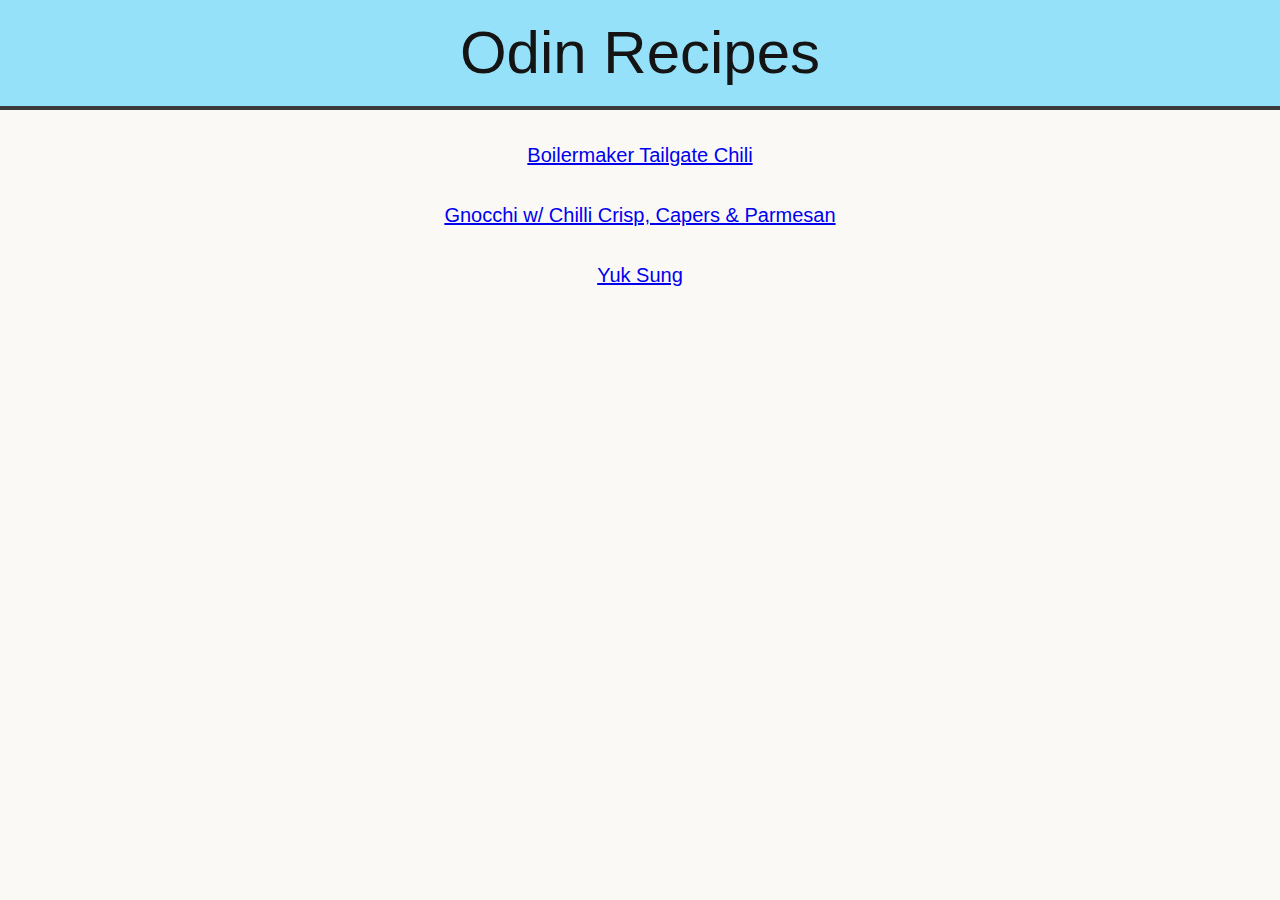
<file: index.html>
<!DOCTYPE html>
<html lang="en">
  <head>
    <meta charset="UTF-8" />
    <meta name="viewport" content="width=device-width, initial-scale=1.0" />
    <title>Odin Recipes</title>
    <link rel="stylesheet" href="./assets/style.css" />
  </head>
  <body>
    <h1 class="title-header">Odin Recipes</h1>
    <div>
      <ul>
        <li><a href="./recipes/chili.html">Boilermaker Tailgate Chili</a></li>
        <li>
          <a href="./recipes/gnocchi.html"
            >Gnocchi w/ Chilli Crisp, Capers & Parmesan</a
          >
        </li>
        <li><a href="./recipes/yuk-sung.html">Yuk Sung</a></li>
      </ul>
    </div>
  </body>
</html>
</file>
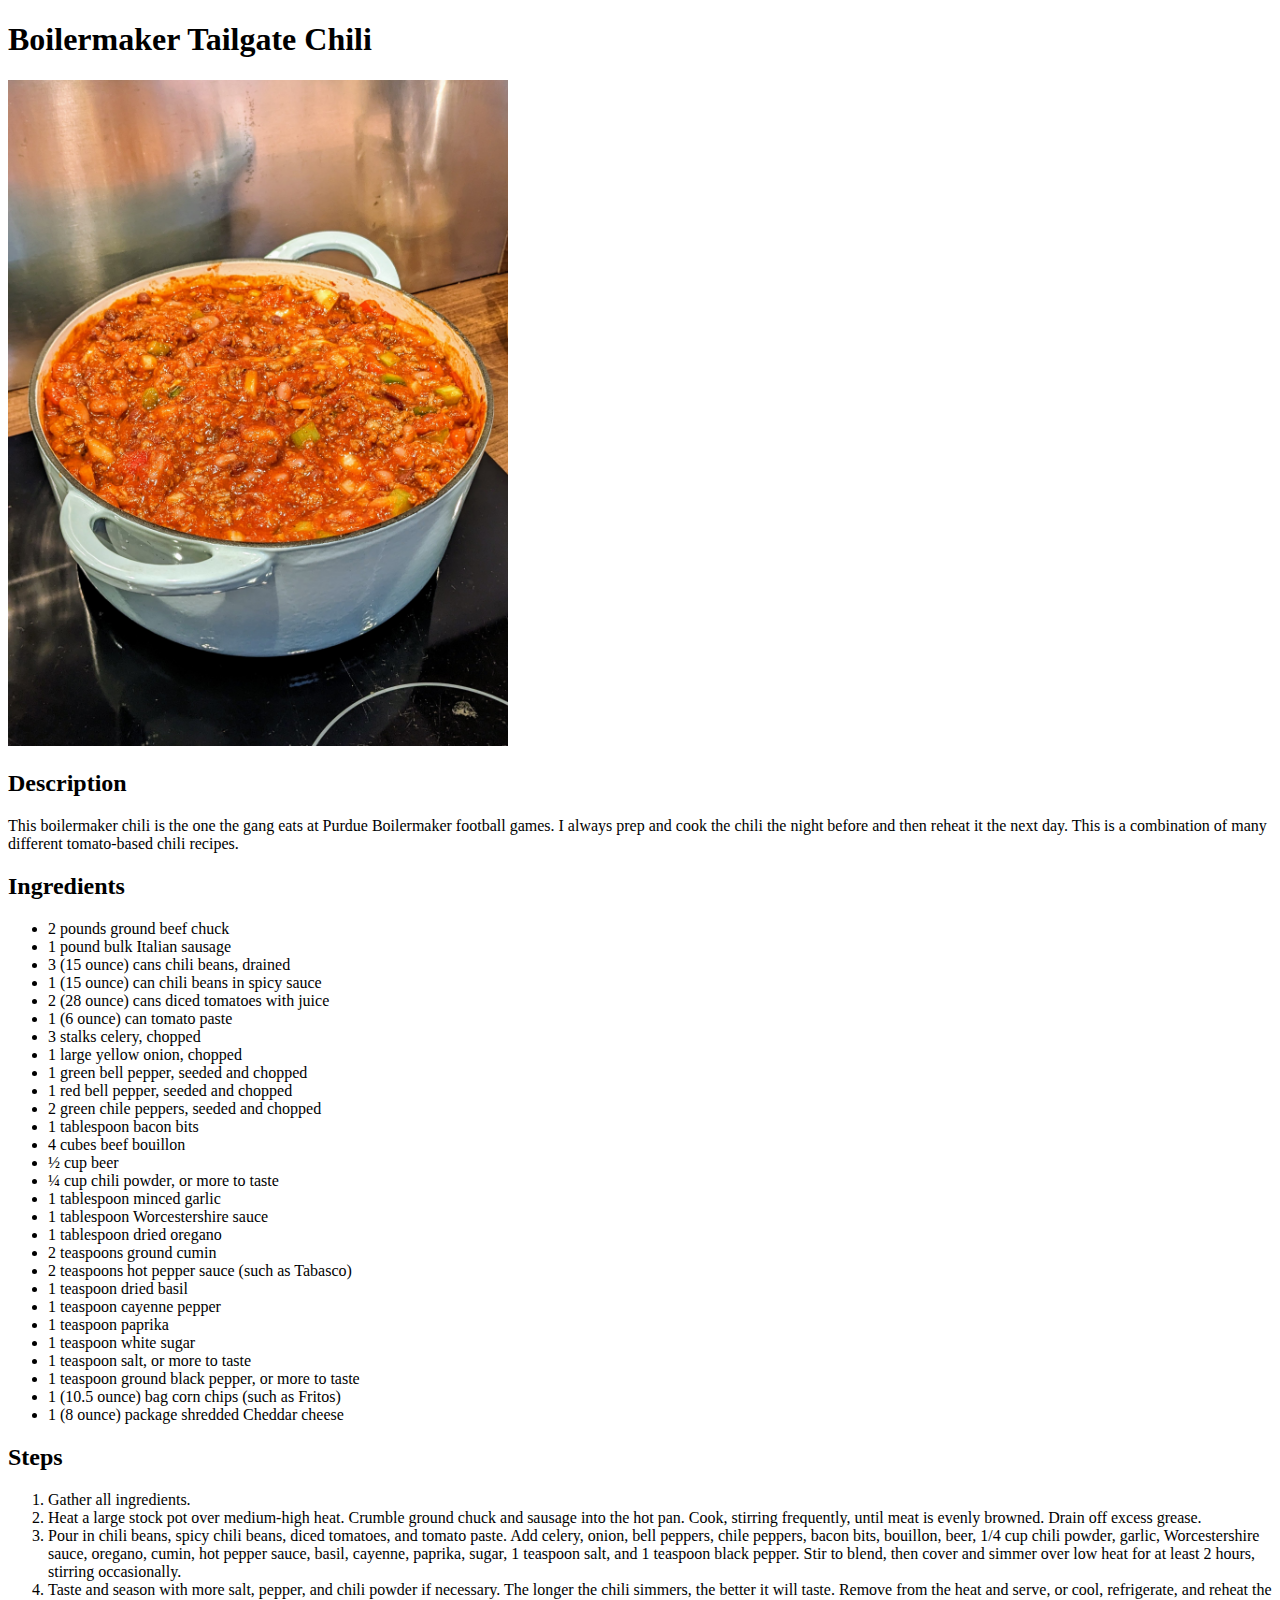
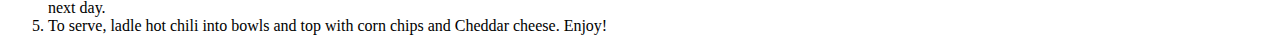
<file: recipes/chili.html>
<!DOCTYPE html>
<html lang="en">
  <head>
    <meta charset="UTF-8" />
    <meta name="viewport" content="width=device-width, initial-scale=1.0" />
    <title>Boilermaker Tailgate Chili Recipe</title>
  </head>
  <body>
    <h1>Boilermaker Tailgate Chili</h1>
    <img
      src="../images/chili.jpg"
      alt="a pot of chili cooking on an induction hob"
      width="500"
    />
    <h2>Description</h2>
    This boilermaker chili is the one the gang eats at Purdue Boilermaker
    football games. I always prep and cook the chili the night before and then
    reheat it the next day. This is a combination of many different tomato-based
    chili recipes.
    <h2>Ingredients</h2>
    <ul>
      <li>2 pounds ground beef chuck</li>
      <li>1 pound bulk Italian sausage</li>
      <li>3 (15 ounce) cans chili beans, drained</li>
      <li>1 (15 ounce) can chili beans in spicy sauce</li>
      <li>2 (28 ounce) cans diced tomatoes with juice</li>
      <li>1 (6 ounce) can tomato paste</li>
      <li>3 stalks celery, chopped</li>
      <li>1 large yellow onion, chopped</li>
      <li>1 green bell pepper, seeded and chopped</li>
      <li>1 red bell pepper, seeded and chopped</li>
      <li>2 green chile peppers, seeded and chopped</li>
      <li>1 tablespoon bacon bits</li>
      <li>4 cubes beef bouillon</li>
      <li>½ cup beer</li>
      <li>¼ cup chili powder, or more to taste</li>
      <li>1 tablespoon minced garlic</li>
      <li>1 tablespoon Worcestershire sauce</li>
      <li>1 tablespoon dried oregano</li>
      <li>2 teaspoons ground cumin</li>
      <li>2 teaspoons hot pepper sauce (such as Tabasco)</li>
      <li>1 teaspoon dried basil</li>
      <li>1 teaspoon cayenne pepper</li>
      <li>1 teaspoon paprika</li>
      <li>1 teaspoon white sugar</li>
      <li>1 teaspoon salt, or more to taste</li>
      <li>1 teaspoon ground black pepper, or more to taste</li>
      <li>1 (10.5 ounce) bag corn chips (such as Fritos)</li>
      <li>1 (8 ounce) package shredded Cheddar cheese</li>
    </ul>
    <h2>Steps</h2>
    <ol>
      <li>Gather all ingredients.</li>
      <li>
        Heat a large stock pot over medium-high heat. Crumble ground chuck and
        sausage into the hot pan. Cook, stirring frequently, until meat is
        evenly browned. Drain off excess grease.
      </li>
      <li>
        Pour in chili beans, spicy chili beans, diced tomatoes, and tomato
        paste. Add celery, onion, bell peppers, chile peppers, bacon bits,
        bouillon, beer, 1/4 cup chili powder, garlic, Worcestershire sauce,
        oregano, cumin, hot pepper sauce, basil, cayenne, paprika, sugar, 1
        teaspoon salt, and 1 teaspoon black pepper. Stir to blend, then cover
        and simmer over low heat for at least 2 hours, stirring occasionally.
      </li>
      <li>
        Taste and season with more salt, pepper, and chili powder if necessary.
        The longer the chili simmers, the better it will taste. Remove from the
        heat and serve, or cool, refrigerate, and reheat the next day.
      </li>
      <li>
        To serve, ladle hot chili into bowls and top with corn chips and Cheddar
        cheese. Enjoy!
      </li>
    </ol>
  </body>
</html>
</file>
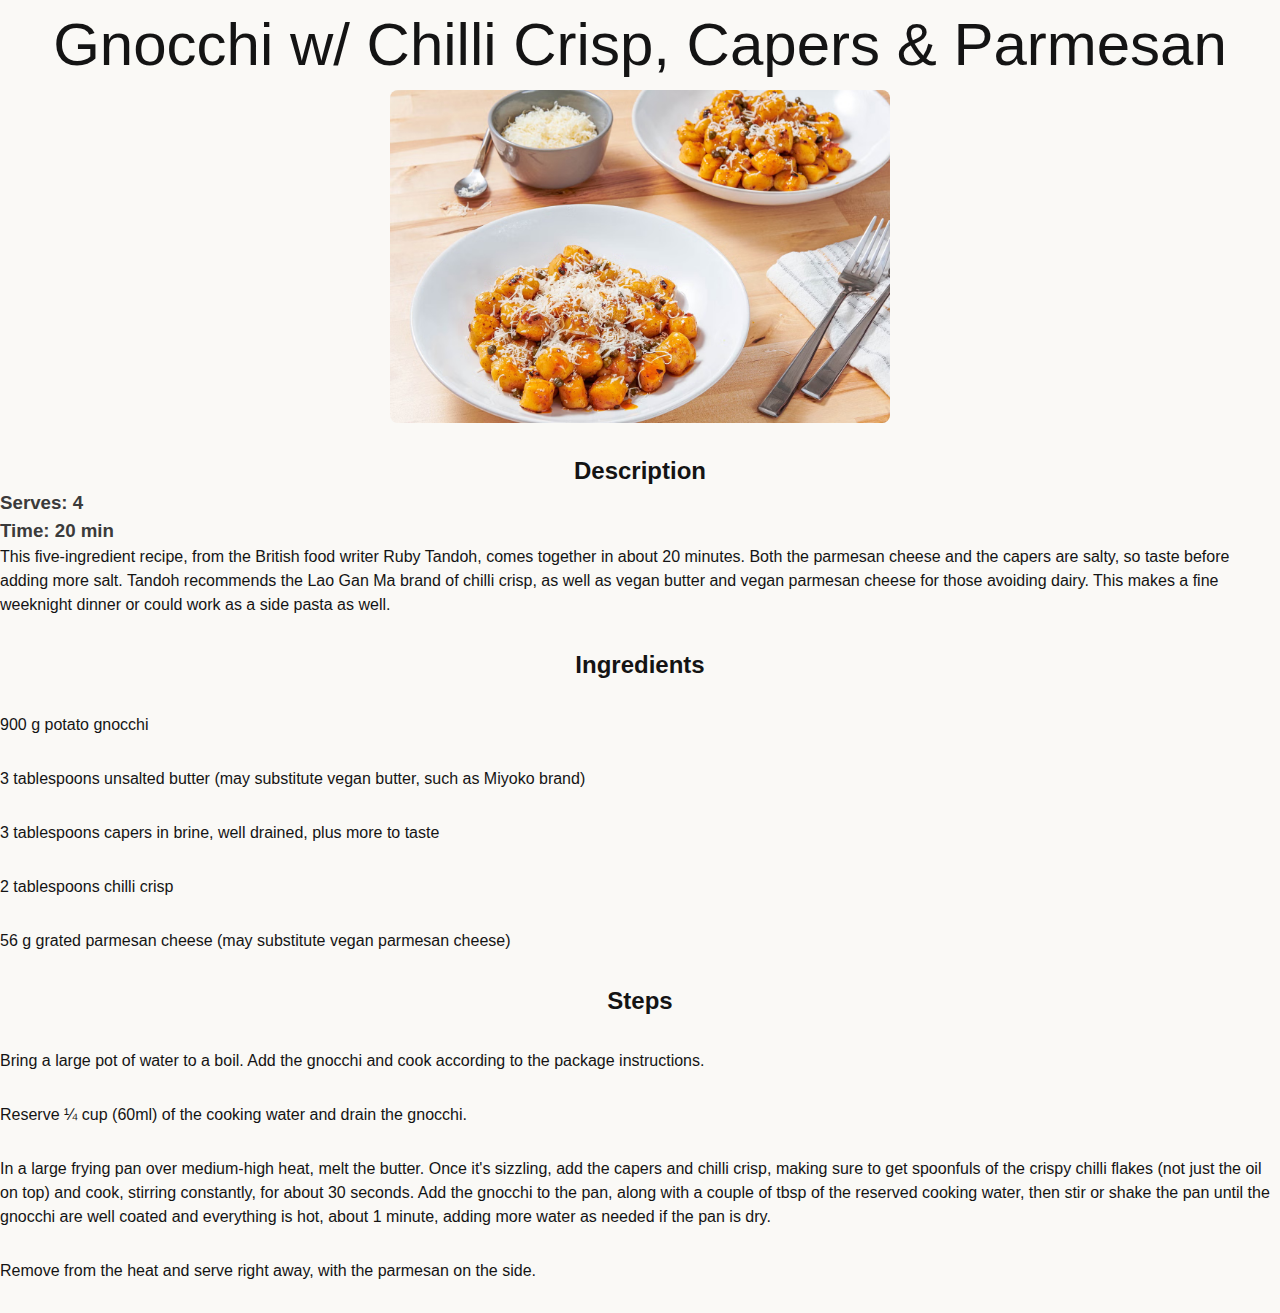
<file: recipes/gnocchi.html>
<!DOCTYPE html>
<html lang="en">
  <head>
    <meta charset="UTF-8" />
    <meta name="viewport" content="width=device-width, initial-scale=1.0" />
    <title>Gnocchi w/ Chilli Crisp, Capers & Parmesan Recipe</title>
    <link rel="stylesheet" href="../assets/style.css" />
  </head>
  <body>
    <h1>Gnocchi w/ Chilli Crisp, Capers & Parmesan</h1>
    <img
      src="../images/gnocchi.jpg"
      alt="Two bowls of gnocchi with parmesan cheese."
      width="500"
      class="center"
    />
    <h2>Description</h2>
    <h3>Serves: 4</h3>
    <h3>Time: 20 min</h3>
    <p>
      This five-ingredient recipe, from the British food writer Ruby Tandoh,
      comes together in about 20 minutes. Both the parmesan cheese and the
      capers are salty, so taste before adding more salt. Tandoh recommends the
      Lao Gan Ma brand of chilli crisp, as well as vegan butter and vegan
      parmesan cheese for those avoiding dairy. This makes a fine weeknight
      dinner or could work as a side pasta as well.
    </p>
    <h2>Ingredients</h2>
    <ul>
      <li>900 g potato gnocchi</li>
      <li>
        3 tablespoons unsalted butter (may substitute vegan butter, such as
        Miyoko brand)
      </li>
      <li>3 tablespoons capers in brine, well drained, plus more to taste</li>
      <li>2 tablespoons chilli crisp</li>
      <li>
        56 g grated parmesan cheese (may substitute vegan parmesan cheese)
      </li>
    </ul>
    <h2>Steps</h2>
    <ol>
      <li>
        Bring a large pot of water to a boil. Add the gnocchi and cook according
        to the package instructions.
      </li>
      <li>Reserve ¼ cup (60ml) of the cooking water and drain the gnocchi.</li>
      <li>
        In a large frying pan over medium-high heat, melt the butter. Once it's
        sizzling, add the capers and chilli crisp, making sure to get spoonfuls
        of the crispy chilli flakes (not just the oil on top) and cook, stirring
        constantly, for about 30 seconds. Add the gnocchi to the pan, along with
        a couple of tbsp of the reserved cooking water, then stir or shake the
        pan until the gnocchi are well coated and everything is hot, about 1
        minute, adding more water as needed if the pan is dry.
      </li>
      <li>
        Remove from the heat and serve right away, with the parmesan on the
        side.
      </li>
    </ol>
  </body>
</html>
</file>
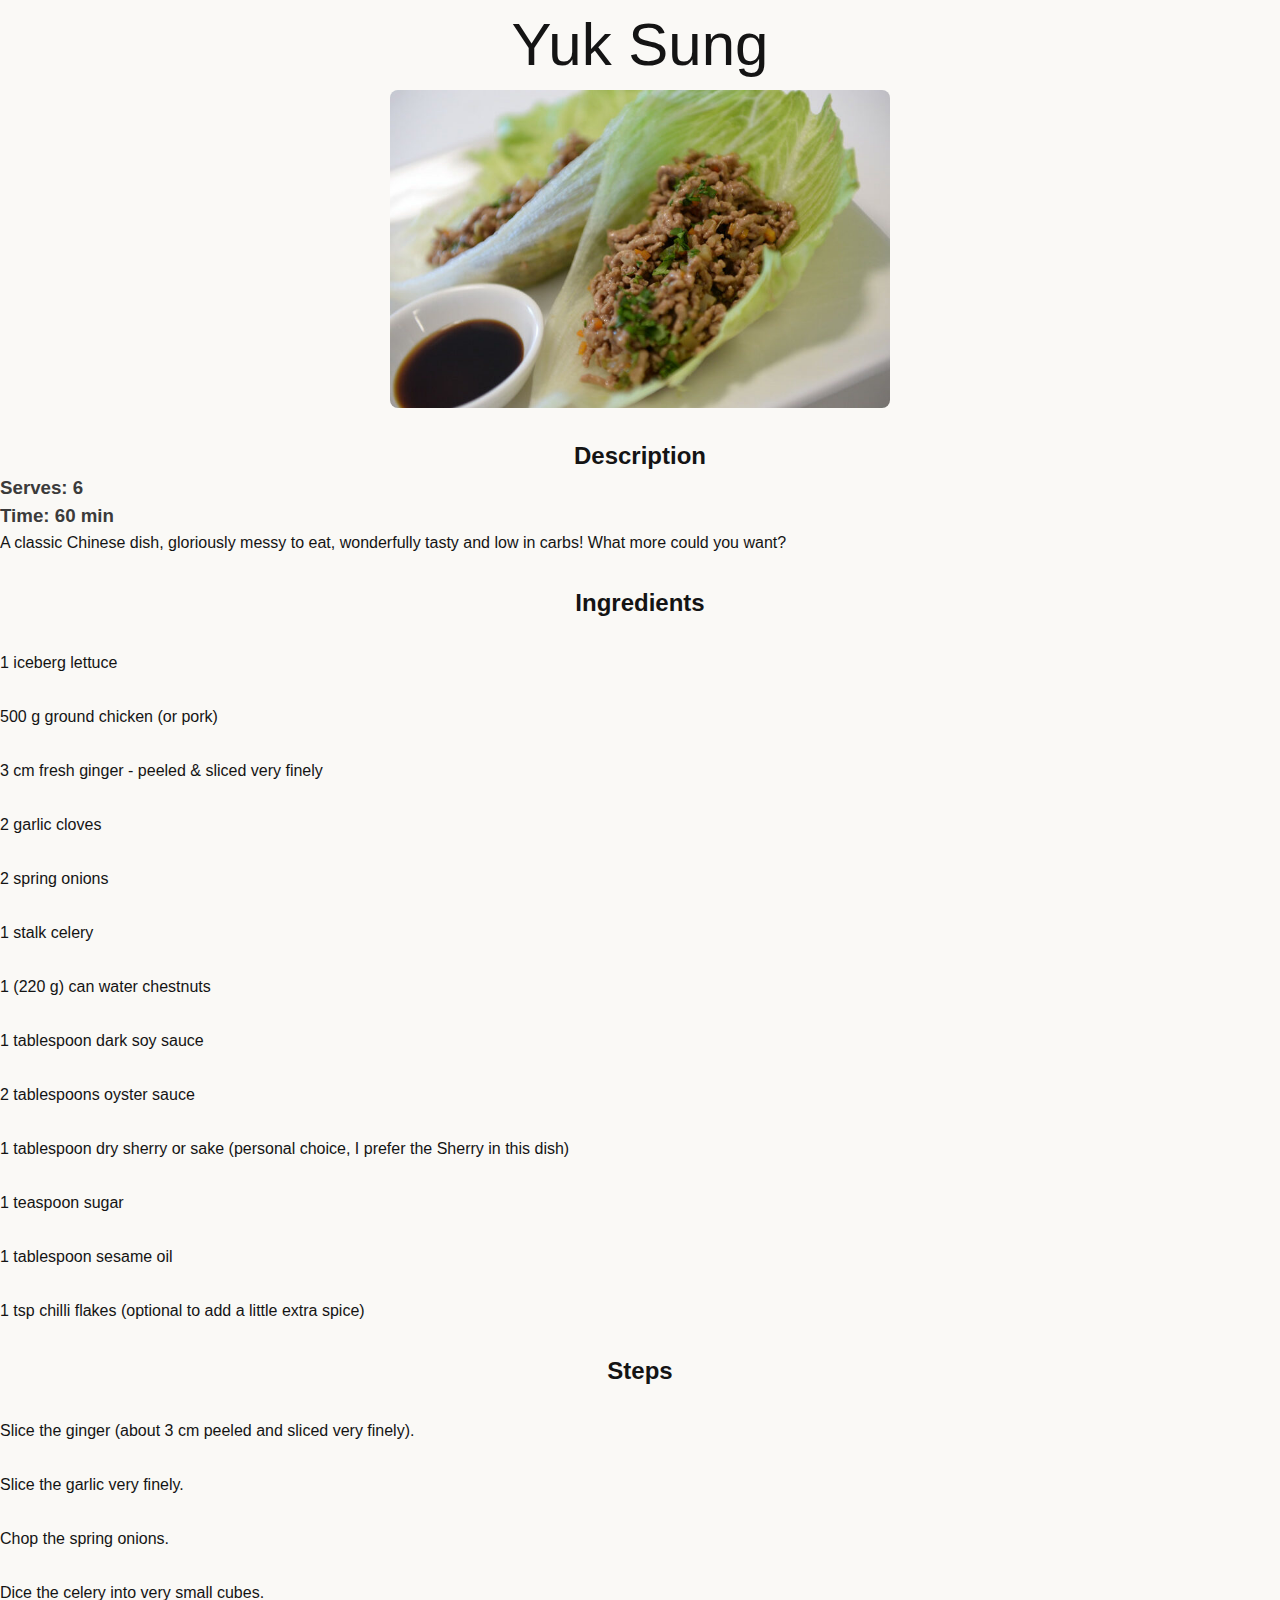
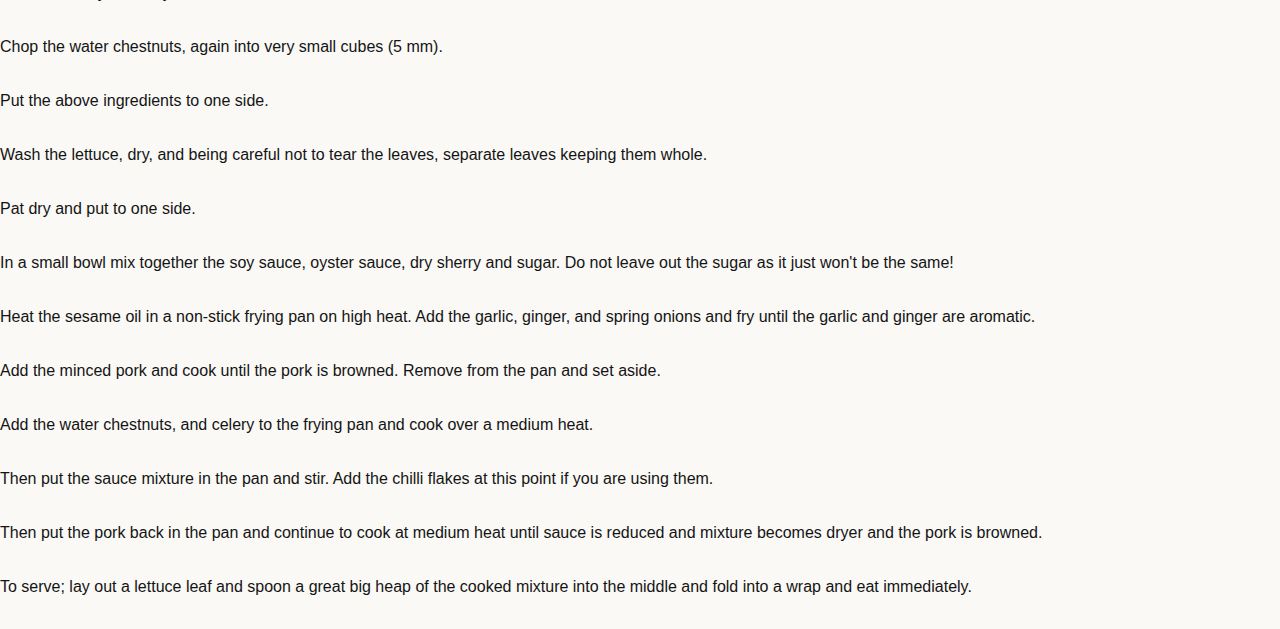
<file: recipes/yuk-sung.html>
<!DOCTYPE html>
<html lang="en">
  <head>
    <meta charset="UTF-8" />
    <meta name="viewport" content="width=device-width, initial-scale=1.0" />
    <title>Yuk Sung Recipe</title>
    <link rel="stylesheet" href="../assets/style.css" />
  </head>
  <body>
    <h1>Yuk Sung</h1>
    <img
      src="../images/yuk-sung.jpg"
      alt="Yuk Sung in lettuce leaves with dipping sauce."
      width="500"
      class="center"
    />
    <h2>Description</h2>
    <h3>Serves: 6</h3>
    <h3>Time: 60 min</h3>
    <p>
      A classic Chinese dish, gloriously messy to eat, wonderfully tasty and low
      in carbs! What more could you want?
    </p>
    <h2>Ingredients</h2>
    <ul>
      <li>1 iceberg lettuce</li>
      <li>500 g ground chicken (or pork)</li>
      <li>3 cm fresh ginger - peeled & sliced very finely</li>
      <li>2 garlic cloves</li>
      <li>2 spring onions</li>
      <li>1 stalk celery</li>
      <li>1 (220 g) can water chestnuts</li>
      <li>1 tablespoon dark soy sauce</li>
      <li>2 tablespoons oyster sauce</li>
      <li>
        1 tablespoon dry sherry or sake (personal choice, I prefer the Sherry in
        this dish)
      </li>
      <li>1 teaspoon sugar</li>
      <li>1 tablespoon sesame oil</li>
      <li>1 tsp chilli flakes (optional to add a little extra spice)</li>
    </ul>
    <h2>Steps</h2>
    <ol>
      <li>Slice the ginger (about 3 cm peeled and sliced very finely).</li>
      <li>Slice the garlic very finely.</li>
      <li>Chop the spring onions.</li>
      <li>Dice the celery into very small cubes.</li>
      <li>Chop the water chestnuts, again into very small cubes (5 mm).</li>
      <li>Put the above ingredients to one side.</li>
      <li>
        Wash the lettuce, dry, and being careful not to tear the leaves,
        separate leaves keeping them whole.
      </li>
      <li>Pat dry and put to one side.</li>
      <li>
        In a small bowl mix together the soy sauce, oyster sauce, dry sherry and
        sugar. Do not leave out the sugar as it just won't be the same!
      </li>
      <li>
        Heat the sesame oil in a non-stick frying pan on high heat. Add the
        garlic, ginger, and spring onions and fry until the garlic and ginger
        are aromatic.
      </li>
      <li>
        Add the minced pork and cook until the pork is browned. Remove from the
        pan and set aside.
      </li>
      <li>
        Add the water chestnuts, and celery to the frying pan and cook over a
        medium heat.
      </li>
      <li>
        Then put the sauce mixture in the pan and stir. Add the chilli flakes at
        this point if you are using them.
      </li>
      <li>
        Then put the pork back in the pan and continue to cook at medium heat
        until sauce is reduced and mixture becomes dryer and the pork is
        browned.
      </li>
      <li>
        To serve; lay out a lettuce leaf and spoon a great big heap of the
        cooked mixture into the middle and fold into a wrap and eat immediately.
      </li>
    </ol>
  </body>
</html>
</file>
<file: assets/style.css>
*,
*::before,
*::after {
  box-sizing: content-box;
}

* {
  line-height: 1.5;
  margin: 0;
  padding: 0;
}

body {
  font-family: Verdana, sans-serif;
  font-size: 16px;
  background-color: #faf9f6;
  color: #141414;
}

h1,
h2,
h3,
h4,
h5,
h6 {
  font-family: "Segoe UI", Verdana, sans-serif;
  text-align: center;
}

.title-header {
  font-size: 60px;
  padding: 8px;
  margin-bottom: 24px;
  background-color: #96e1fa;
  border-bottom: 4px solid #3b3b3b;
}

h1 {
  font-weight: lighter;
  font-size: 60px;
}

h2 {
  margin: 30px 0 0 0;
}

h3 {
  color: #3b3b3b;
  text-align: left;
}

img {
  border-radius: 8px;
  max-width: 500;
  height: auto;
}

div ul {
  text-align: center;
  list-style-type: none;
}

li {
  margin: 30px auto;
}

a {
  font-family: "Segoe UI", Verdana, sans-serif;
  font-size: 20px;
  font-weight: 500;
  padding: 16px;
}

.center {
  display: block;
  margin-left: auto;
  margin-right: auto;
}
</file>
